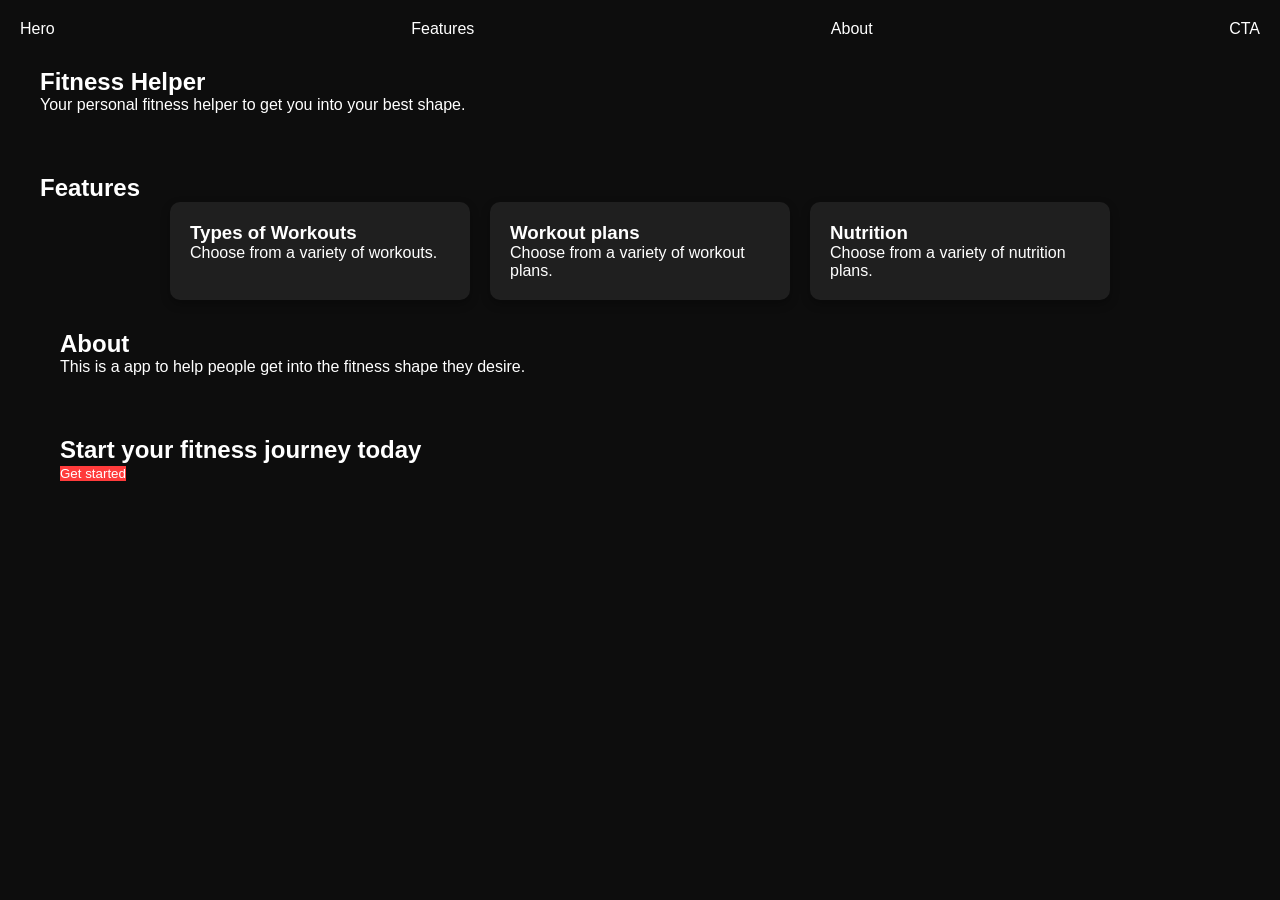
<file: index.html>
<!DOCTYPE html>
<html lang="en">
  <head>
    <meta charset="UTF-8">
    <meta name="viewport" content="width=device-width, initial-scale1.0">
    <link rel="stylesheet" href="style.css">
    <title>Project</title>
  </head>
  <body>
    <nav>
      <ul>
        <li><a href="#hero">Hero</a></li>
        <li><a href="#features">Features</a></li>
        <li><a href="#about">About</a></li>
        <li><a href="#cta">CTA</a></li>
      </ul>
    </nav>
    <main>
      <section id="hero">
        <div class="hero__container">
          <h1>Fitness Helper</h1>
          <p>Your personal fitness helper to get you into your best shape.</p>
          </div>
      </section>
      <section id="features">
        <h2>Features</h2>
        <div class="features__container">
          <div class="card">
            <h3>Types of Workouts</h3>
            <p>Choose from a variety of workouts.</p>
          </div>
          <div class="card">
            <h3>Workout plans</h3>
            <p>Choose from a variety of workout plans.</p>
          </div>
          <div class="card">
            <h3>Nutrition</h3>
            <p>Choose from a variety of nutrition plans.</p>
          </div>
        </div>
        
      <section id="about">
        <h2>About</h2>
        <p>This is a app to help people get into the fitness shape they desire.</p>
      </section>
      <section id="cta">
        <h2>Start your fitness journey today</h2>
        <a href="#features">
          <button>Get started</button>
        </a>
      </section>
    </main>
    <footer></footer>
  </body>
</html>
</file>
<file: style.css>
*{margin: 0;
  padding: 0;
  box-sizing: border-box;}

html{scroll-behavior: smooth;}

body {
  background-color: #0D0D0D;
  color: #FFFFFF;
  font-family: sans-serif;
  padding: 20px;
  
}

button {
  background-color: #FF3B3B;
  color: white;
  border: none;
}

.card {
  background-color: #1F1F1F;
}

hero__container{text-align: center;
               padding: 20px;
               display: flex;}

section{padding: 30px 20px;}

nav ul{display: flex;
   justify-content: space-between;
      list-style: none;
      padding: 0;
      margin: 0;}
nav a{text-decoration: none;
     color: white;}
nav li{text-decoration: none;}
nav li:hover{color: white;}

.features__container{display: flex;
                    gap: 20px;
                    flex-wrap: wrap;
                    justify-content: center;}

.card{padding: 20px;
     border-radius: 10px;
     width: 300px;}
.card{transition: transform 0.3s ease;}
.card:hover{transform: translateY(-5px);}
.card{box-shadow: 0 4px 10px rgba(0, 0, 0, 0.3);}

.cta {
  text-align: center;
}

.cta button {
  background-color: #22c55e;
  color: white;
  border: none;
  padding: 12px 20px;
  border-radius: 8px;
  font-size: 16px;
}
button:hover{opacity: 0.8;}
</file>
